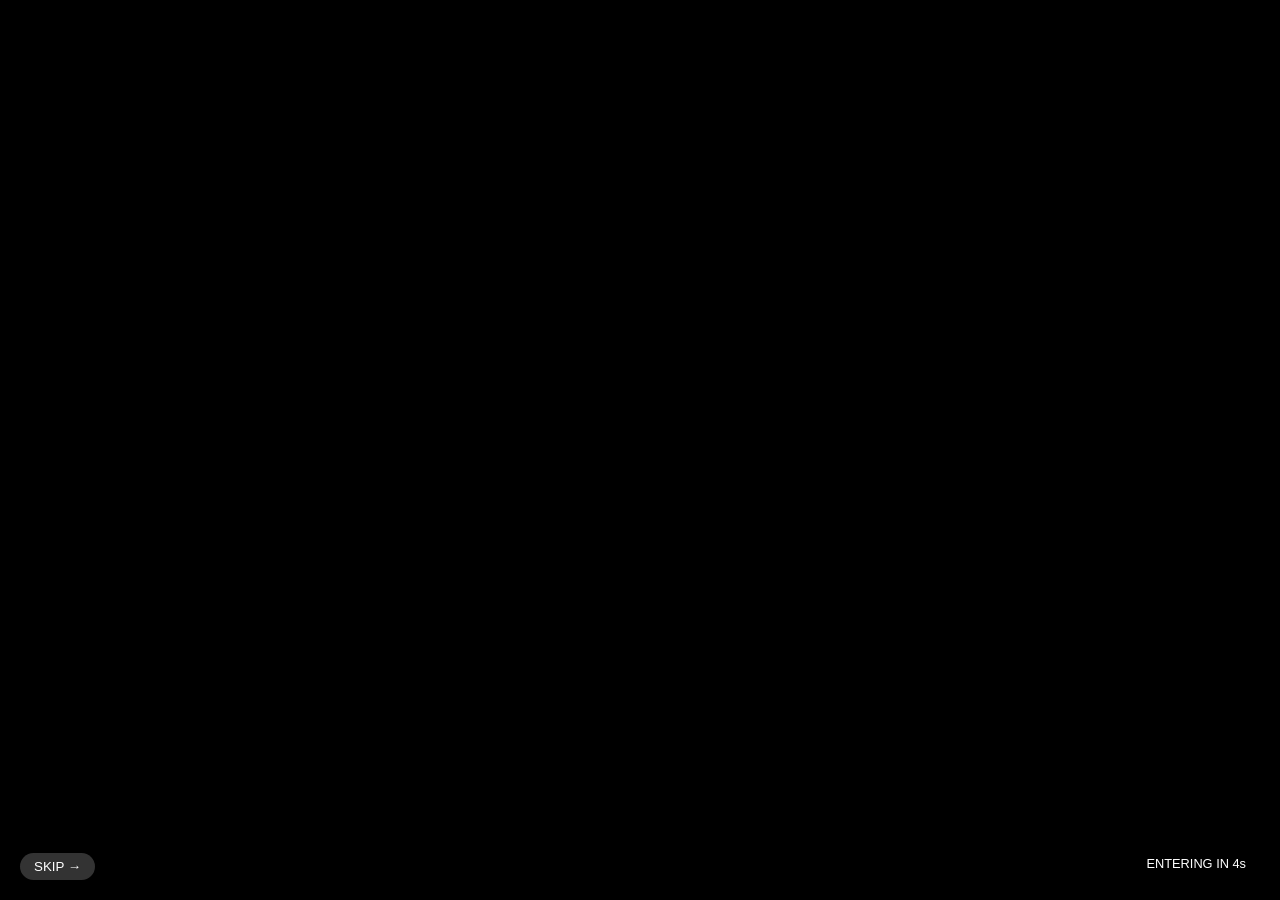
<file: index.html>
<!DOCTYPE html>
<html lang="en">
<head>
  <meta charset="UTF-8" />
  <meta name="viewport" content="width=device-width, initial-scale=1.0"/>
  <title>VintageHub</title>
  <link rel="stylesheet" href="css/style.css" />

  <style>
    /* ===== SPLASH SCREEN ===== */
    .splash-container {
      position: fixed;
      top: 0;
      left: 0;
      width: 100%;
      height: 100%;
      background: #000;
      z-index: 9999;
      display: flex;
      align-items: center;
      justify-content: center;
    }

    .fade-out {
      opacity: 0;
      transition: 0.5s ease;
    }

    .splash-video {
      width: 100%;
      height: 100%;
      object-fit: contain;
    }

    .timer-badge {
      position: absolute;
      bottom: 20px;
      right: 20px;
      color: white;
      background: rgba(0,0,0,0.6);
      padding: 6px 14px;
      border-radius: 30px;
      font-size: 0.8rem;
    }

    .skip-btn {
      position: absolute;
      bottom: 20px;
      left: 20px;
      background: rgba(255,255,255,0.2);
      color: white;
      border: none;
      padding: 6px 14px;
      border-radius: 30px;
      cursor: pointer;
    }
  </style>
</head>

<body>

<!-- ===== SPLASH ===== -->
<div id="splashScreen" class="splash-container">
  <video id="splashVideo" class="splash-video" autoplay muted playsinline>
    <source src="123.mp4" type="video/mp4">
  </video>

  <div class="timer-badge" id="countdown">ENTERING IN 5s</div>
  <button class="skip-btn" id="skipBtn">SKIP →</button>
</div>

<!-- ===== MAIN SITE ===== -->
<div id="mainContent" style="display:none;">

  <nav>
    <div class="nav-logo">VintageHub</div>
    <ul class="nav-links">
      <li><a href="index.html" class="active">Home</a></li>
      <li><a href="portfolio.html">Portfolio</a></li>
      <li><a href="booking.html">Book Us</a></li>
      <li><a href="reviews.html">Reviews</a></li>
      <li><a href="announcements.html">Announcements</a></li>
    </ul>
  </nav>

  <!-- Hero -->
  <section class="hero">
    <p class="section-label">Professional Photography & Videography</p>
    <h1>VintageHub</h1>
    <p>Capturing your most precious moments across Sri Lanka. Weddings, portraits, corporate events and everything in between.</p>
    <div class="hero-buttons">
      <a href="portfolio.html" class="btn-primary">View Portfolio</a>
      <a href="booking.html" class="btn-outline">Book Us</a>
    </div>
  </section>

  <!-- Stats -->
  <section class="stats">
    <div class="stats-grid">
      <div>
        <div class="stat-number">100+</div>
        <div class="stat-label">Events Covered</div>
      </div>
      <div>
        <div class="stat-number">2+</div>
        <div class="stat-label">Years Experience</div>
      </div>
      <div>
        <div class="stat-number">50+</div>
        <div class="stat-label">Corporate Clients</div>
      </div>
      <div>
        <div class="stat-number">30+</div>
        <div class="stat-label">Stories Captured</div>
      </div>
    </div>
  </section>

  <!-- About -->
  <section class="about">
    <div class="about-inner">
      <p class="section-label">Who we are</p>
      <h2>Our Story</h2>
      <p>VintageHub is a Sri Lanka based photography and videography studio founded on a passion for storytelling through visuals.</p>
    </div>
  </section>

  <!-- Social -->
  <section class="social">
    <div class="social-inner">
      <h2>Follow Our Work</h2>
      <div class="social-links">
        <a href="https://www.instagram.com/vintage.hub.official" target="_blank">Instagram</a>
        <a href="https://www.facebook.com" target="_blank">Facebook</a>
        <a href="https://www.tiktok.com" target="_blank">TikTok</a>
      </div>
    </div>
  </section>

  <!-- Slideshow -->
  <section class="slideshow-section">
    <div class="slideshow-header">
      <h2>Our Work</h2>
      <p>A glimpse of moments we have captured</p>
    </div>

    <div class="slideshow">
      <div class="slide active"><img class="slide-img" src="images/slide1.png"></div>
      <div class="slide"><img class="slide-img" src="images/slide2.png"></div>
      <div class="slide"><img class="slide-img" src="images/slide3.png"></div>
      <div class="slide"><img class="slide-img" src="images/slide4.png"></div>
      <div class="slide"><img class="slide-img" src="images/slide5.png"></div>
    </div>
  </section>

  <!-- Companies -->
  <section class="companies">
    <p class="section-label">Proudly partnered with.</p>
    <div class="companies-logos">
      <span>M events</span>
      <span>Syro Clothing</span>
      <span>Interact 3220</span>
      <span>British School Colombo</span>
    </div>
  </section>

  <footer>
    <p>© 2025 VintageHub Photography. All rights reserved.</p>
  </footer>

</div>

<!-- ===== JS ===== -->
<script>
  const splash = document.getElementById("splashScreen");
  const main = document.getElementById("mainContent");
  const skip = document.getElementById("skipBtn");
  const countdown = document.getElementById("countdown");

  let timeLeft = 5;

  const interval = setInterval(() => {
    timeLeft--;
    countdown.textContent = "ENTERING IN " + timeLeft + "s";

    if (timeLeft <= 0) showMain();
  }, 1000);

  function showMain() {
    clearInterval(interval);
    splash.classList.add("fade-out");

    setTimeout(() => {
      splash.style.display = "none";
      main.style.display = "block";
    }, 500);
  }

  skip.addEventListener("click", showMain);
</script>

<script src="js/main.js"></script>

</body>
</html>
</file>
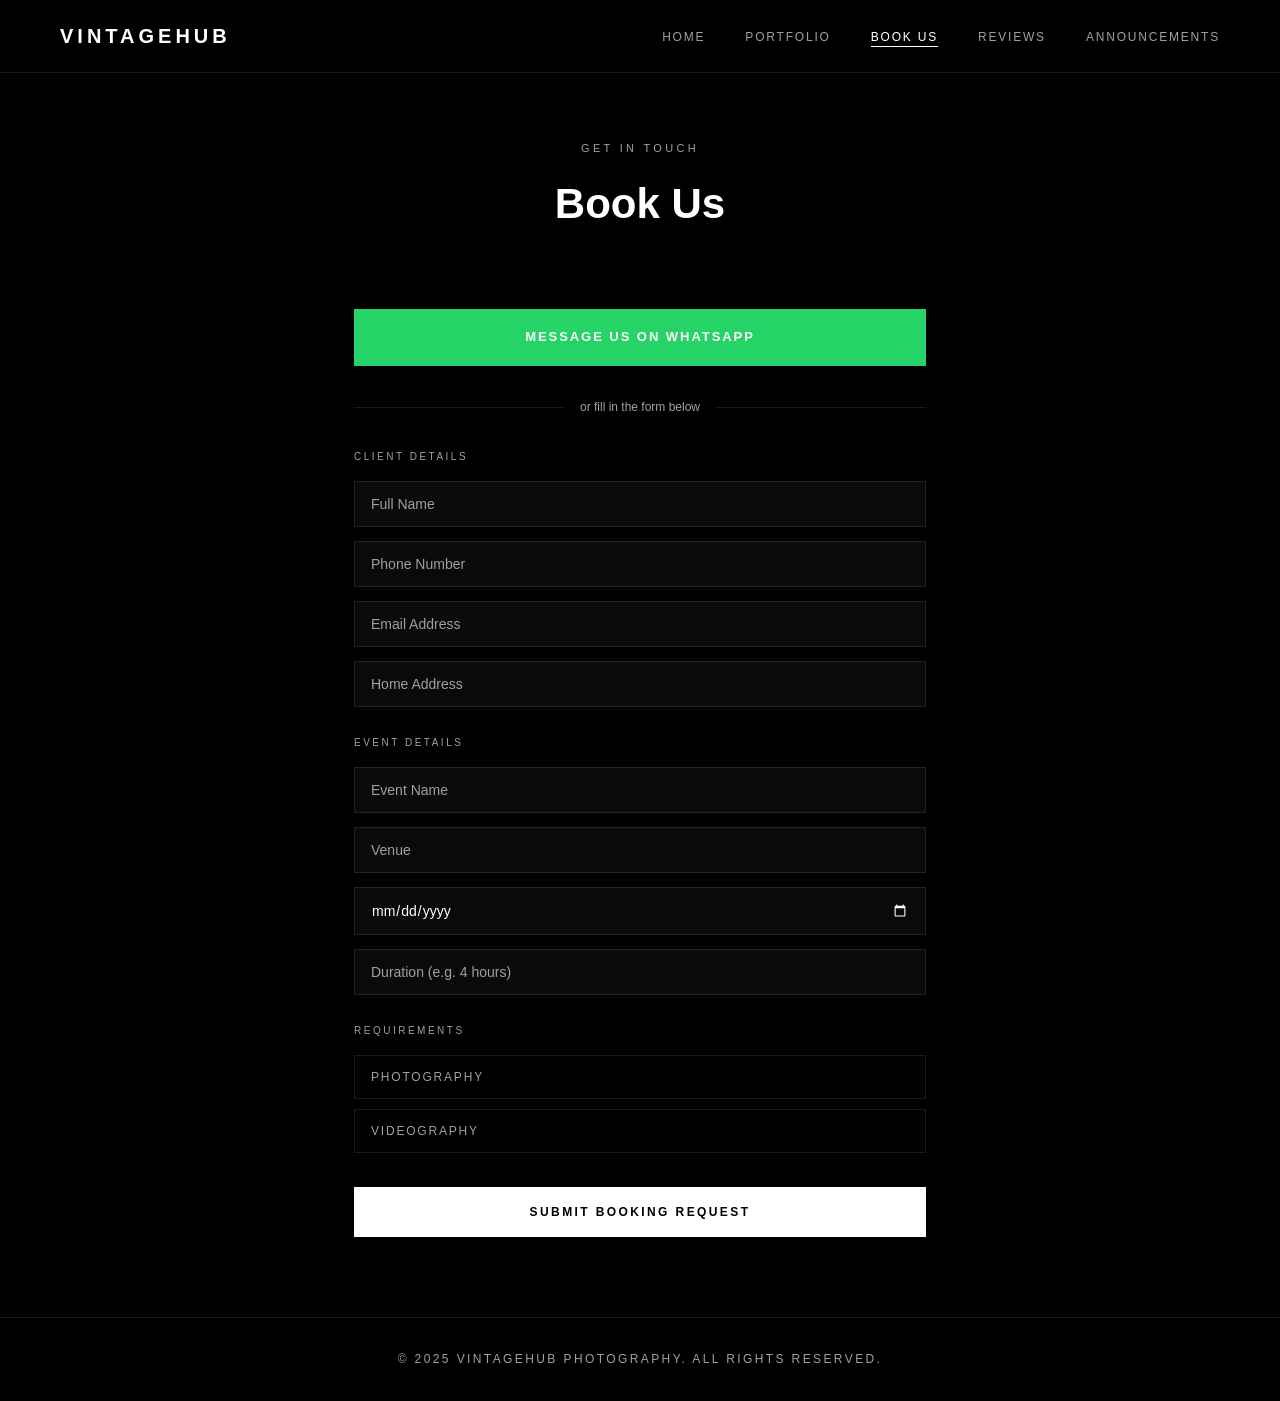
<file: booking.html>
<!DOCTYPE html>
<html lang="en">
<head>
  <meta charset="UTF-8" />
  <meta name="viewport" content="width=device-width, initial-scale=1.0"/>
  <title>Book Us — VintageHub</title>
  <link rel="stylesheet" href="css/style.css" />
</head>
<body>

  <nav>
    <div class="nav-logo">VintageHub</div>
    <ul class="nav-links">
      <li><a href="index.html">Home</a></li>
      <li><a href="portfolio.html">Portfolio</a></li>
      <li><a href="booking.html" class="active">Book Us</a></li>
      <li><a href="reviews.html">Reviews</a></li>
      <li><a href="announcements.html">Announcements</a></li>
    </ul>
  </nav>

  <div class="page-header">
    <p class="section-label">Get in touch</p>
    <h1>Book Us</h1>
  </div>

  <div class="booking-wrap">

    <a href="https://wa.me/94772780118" target="_blank" class="whatsapp-btn">
      Message Us on WhatsApp
    </a>

    <div class="divider">
      <div class="divider-line"></div>
      <span>or fill in the form below</span>
      <div class="divider-line"></div>
    </div>

    <div id="booking-form-wrap">
      <form id="booking-form">

        <p class="form-section-label">Client Details</p>

        <div class="form-group">
          <input type="text" id="name" placeholder="Full Name" required />
        </div>
        <div class="form-group">
          <input type="tel" id="phone" placeholder="Phone Number" required />
        </div>
        <div class="form-group">
          <input type="email" id="email" placeholder="Email Address" required />
        </div>
        <div class="form-group">
          <input type="text" id="address" placeholder="Home Address" required />
        </div>

        <p class="form-section-label">Event Details</p>

        <div class="form-group">
          <input type="text" id="event-name" placeholder="Event Name" required />
        </div>
        <div class="form-group">
          <input type="text" id="venue" placeholder="Venue" required />
        </div>
        <div class="form-group">
          <input type="date" id="event-date" required />
        </div>
        <div class="form-group">
          <input type="text" id="duration" placeholder="Duration (e.g. 4 hours)" required />
        </div>

        <p class="form-section-label">Requirements</p>

        <button type="button" id="photo-btn" class="service-btn">Photography</button>
        <div id="photo-counter" class="counter-row hidden">
          <span>Number of photographers</span>
          <div class="counter-controls">
            <button type="button" id="photo-minus" class="counter-btn">−</button>
            <span id="photo-val" class="counter-val">1</span>
            <button type="button" id="photo-plus" class="counter-btn">+</button>
          </div>
        </div>

        <button type="button" id="video-btn" class="service-btn">Videography</button>
        <div id="video-counter" class="counter-row hidden">
          <span>Number of videographers</span>
          <div class="counter-controls">
            <button type="button" id="video-minus" class="counter-btn">−</button>
            <span id="video-val" class="counter-val">1</span>
            <button type="button" id="video-plus" class="counter-btn">+</button>
          </div>
        </div>

        <button type="submit" class="submit-btn">Submit Booking Request</button>

      </form>

      <div id="success-screen" class="success-screen hidden">
        <div class="check">✓</div>
        <h2>Booking Request Sent!</h2>
        <p>Thank you! We have received your request and will send a quotation to your email within 24 hours.</p>
        <a href="index.html" class="btn-outline">Back to Home</a>
      </div>
    </div>

  </div>

  <footer>
    <p>© 2025 VintageHub Photography. All rights reserved.</p>
  </footer>

  <script src="js/main.js"></script>
</body>
</html>
</file>
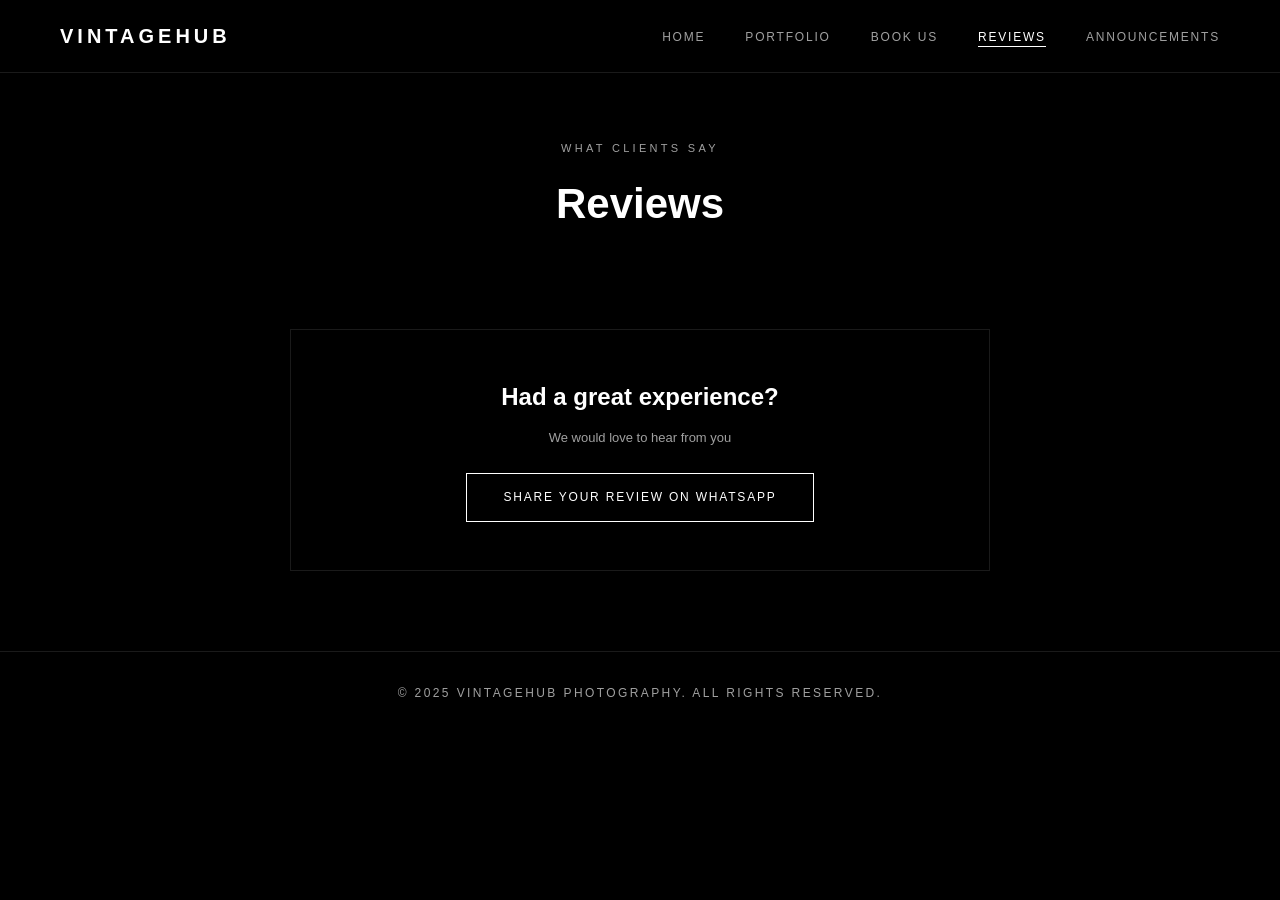
<file: reviews.html>
<!DOCTYPE html>
<html lang="en">
<head>
  <meta charset="UTF-8" />
  <meta name="viewport" content="width=device-width, initial-scale=1.0"/>
  <title>Reviews — VintageHub</title>
  <link rel="stylesheet" href="css/style.css" />
</head>
<body>

  <nav>
    <div class="nav-logo">VintageHub</div>
    <ul class="nav-links">
      <li><a href="index.html">Home</a></li>
      <li><a href="portfolio.html">Portfolio</a></li>
      <li><a href="booking.html">Book Us</a></li>
      <li><a href="reviews.html" class="active">Reviews</a></li>
      <li><a href="announcements.html">Announcements</a></li>
    </ul>
  </nav>

  <div class="page-header">
    <p class="section-label">What clients say</p>
    <h1>Reviews</h1>
  </div>

  <!--<div class="reviews-grid">

    <div class="review-card">
      <div class="stars">★★★★★</div>
      <p class="review-text">"VintageHub captured our wedding day perfectly. Every emotion, every smile — the photos are absolutely stunning. We couldn't have asked for a better team."</p>
      <p class="reviewer-name">Amara Perera</p>
      <p class="reviewer-event">Wedding — December 2024</p>
    </div>

    <div class="review-card">
      <div class="stars">★★★★★</div>
      <p class="review-text">"Very professional team. They covered our annual conference beautifully and delivered the photos ahead of schedule. Highly recommend for corporate events."</p>
      <p class="reviewer-name">Kasun Fernando</p>
      <p class="reviewer-event">Corporate Event — Dialog</p>
    </div>

    <div class="review-card">
      <div class="stars">★★★★★</div>
      <p class="review-text">"I was nervous in front of the camera but the team made me feel so comfortable. The portraits came out amazing. Will definitely book again!"</p>
      <p class="reviewer-name">Niluka Silva</p>
      <p class="reviewer-event">Portrait Session</p>
    </div>

    <div class="review-card">
      <div class="stars">★★★★★</div>
      <p class="review-text">"From the first meeting to the final delivery, VintageHub was exceptional. They understood exactly what we wanted and exceeded our expectations."</p>
      <p class="reviewer-name">Tharaka Jayasinghe</p>
      <p class="reviewer-event">Wedding — March 2025</p>
    </div>-->

  </div>

  <div class="review-cta">
    <h2>Had a great experience?</h2>
    <p>We would love to hear from you</p>
    <a href="https://wa.me/94772780118" target="_blank" class="btn-outline">Share Your Review on WhatsApp</a>
  </div>

  <footer>
    <p>© 2025 VintageHub Photography. All rights reserved.</p>
  </footer>

  <script src="js/main.js"></script>
</body>
</html>
</file>
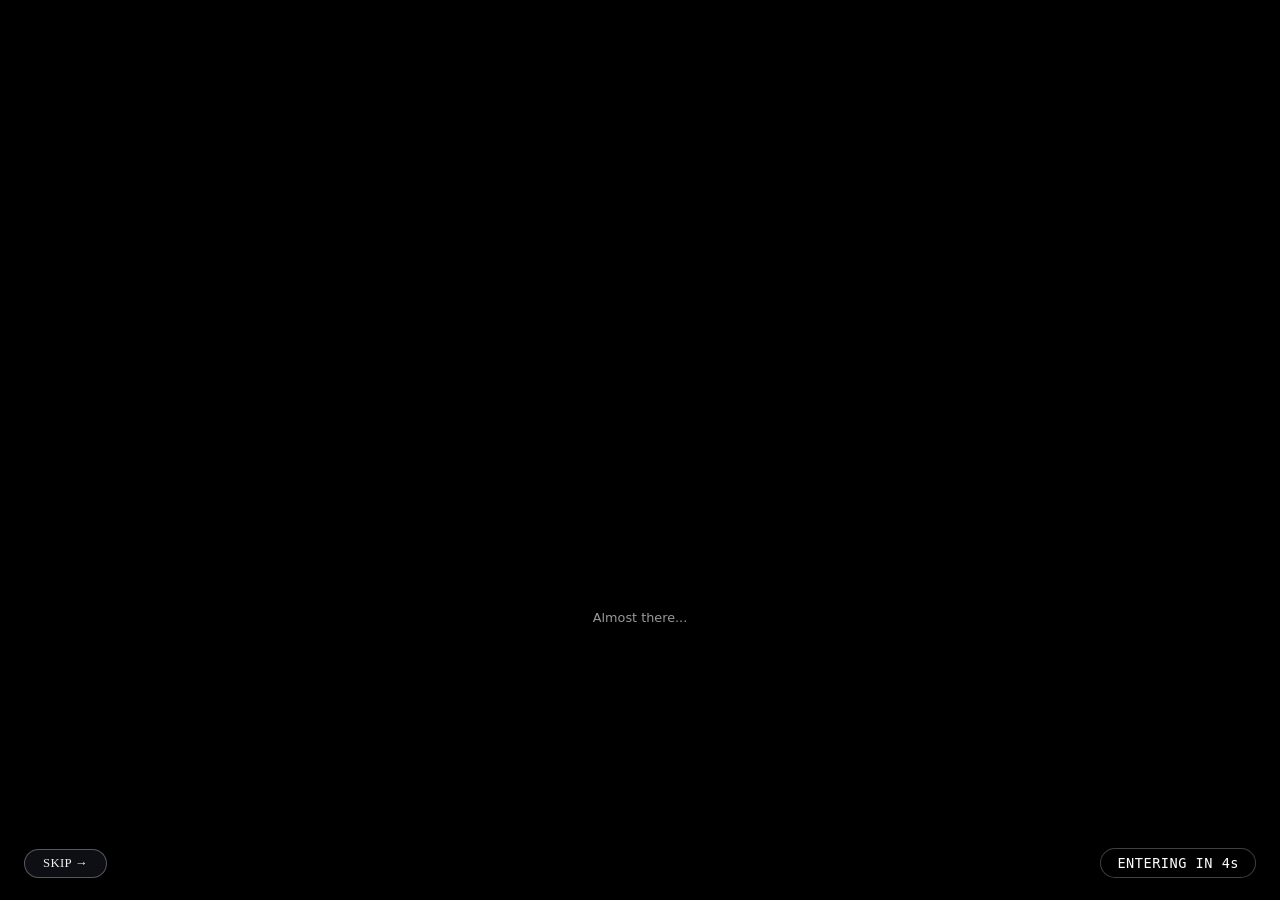
<file: splashscreen.html>
<!DOCTYPE html>
<html lang="en">
<head>
  <meta charset="UTF-8">
  <meta name="viewport" content="width=device-width, initial-scale=1.0, user-scalable=no">
  <title>Splash Screen | 5s Video Experience</title>
  <style>
    * {
      margin: 0;
      padding: 0;
      box-sizing: border-box;
    }

    /* ----- FULLSCREEN SPLASH OVERLAY ----- */
    .splash-container {
      position: fixed;
      top: 0;
      left: 0;
      width: 100%;
      height: 100%;
      background: #000000;
      z-index: 9999;
      display: flex;
      align-items: center;
      justify-content: center;
      flex-direction: column;
      transition: opacity 0.6s cubic-bezier(0.23, 1, 0.32, 1);
      opacity: 1;
      visibility: visible;
    }

    /* fade-out effect before redirect */
    .splash-container.fade-out {
      opacity: 0;
    }

    /* video wrapper - maintains proper aspect ratio */
    .video-wrapper {
      width: 100%;
      height: 100%;
      display: flex;
      align-items: center;
      justify-content: center;
      background: #000;
      position: relative;
    }

    /* video element: responsive, shows full reel without cropping */
    .splash-video {
      width: 100%;
      height: 100%;
      object-fit: contain;  /* keeps entire video visible (letterbox if needed) */
      max-width: 100%;
      max-height: 100vh;
      display: block;
    }

    /* optional gradient overlay for aesthetics (does not interfere) */
    .video-wrapper::after {
      content: '';
      position: absolute;
      bottom: 0;
      left: 0;
      width: 100%;
      height: 25%;
      background: linear-gradient(to top, rgba(0,0,0,0.3), transparent);
      pointer-events: none;
      z-index: 1;
    }

    /* elegant countdown timer (bottom right) */
    .timer-badge {
      position: absolute;
      bottom: 22px;
      right: 24px;
      font-family: 'SF Mono', 'Fira Code', monospace;
      font-size: 0.85rem;
      background: rgba(0, 0, 0, 0.6);
      backdrop-filter: blur(8px);
      color: white;
      padding: 6px 16px;
      border-radius: 60px;
      letter-spacing: 0.5px;
      font-weight: 500;
      z-index: 20;
      pointer-events: none;
      border: 0.5px solid rgba(255,255,255,0.25);
      font-weight: 500;
    }

    /* skip button (bottom left) - allows user to bypass splash */
    .skip-btn {
      position: absolute;
      bottom: 22px;
      left: 24px;
      background: rgba(20, 20, 30, 0.7);
      backdrop-filter: blur(8px);
      color: #f0f0f0;
      border: none;
      padding: 6px 18px;
      border-radius: 60px;
      font-size: 0.8rem;
      font-weight: 500;
      cursor: pointer;
      font-family: inherit;
      z-index: 20;
      transition: 0.2s ease;
      border: 0.5px solid rgba(255,255,255,0.3);
      letter-spacing: 0.3px;
    }

    .skip-btn:hover {
      background: rgba(255, 255, 255, 0.25);
      color: white;
      transform: scale(0.96);
    }

    /* small loading/text hint if video is slow (optional) */
    .loading-hint {
      position: absolute;
      bottom: 30%;
      left: 50%;
      transform: translateX(-50%);
      color: rgba(255,255,255,0.6);
      font-size: 0.8rem;
      background: rgba(0,0,0,0.5);
      padding: 5px 12px;
      border-radius: 30px;
      font-family: system-ui;
      pointer-events: none;
      white-space: nowrap;
      z-index: 15;
    }

    @media (max-width: 640px) {
      .timer-badge, .skip-btn {
        bottom: 14px;
        font-size: 0.7rem;
        padding: 4px 12px;
      }
      .loading-hint {
        font-size: 0.7rem;
        bottom: 25%;
      }
    }
  </style>
</head>
<body>

  <!-- SPLASH SCREEN: plays video & counts 5 seconds then redirects to index.html -->
  <div id="splashScreen" class="splash-container">
    <div class="video-wrapper">
      <!-- 
        IMPORTANT: REPLACE THE VIDEO SOURCE with your own reel!
        - Change 'your-reel-video.mp4' to the actual path/filename of your 5-second video.
        - Supported formats: .mp4, .webm, .mov (ensure web-compatible).
        - Example: src="videos/intro-reel.mp4" or "https://yourdomain.com/assets/splash.mp4"
        - Video MUST have 'muted' attribute for autoplay policies in modern browsers.
        - playsinline ensures mobile playback without fullscreen.
      -->
      <video id="splashVideo" class="splash-video" autoplay muted playsinline preload="auto" disablePictureInPicture>
        <source src="123.mp4" type="video/mp4">
        <!-- fallback text if video fails to load (rare) -->
        Your browser doesn't support video playback. Redirecting shortly...
      </video>
      
      <!-- countdown display (dynamic) -->
      <div class="timer-badge" id="countdownDisplay">ENTERING IN 5s</div>
      
      <!-- skip button: immediately redirect without waiting -->
      <button class="skip-btn" id="skipRedirectBtn">SKIP →</button>
      
      <!-- tiny hint (optional, shows if video takes time) -->
      <div class="loading-hint" id="loadingHint">Almost there...</div>
    </div>
  </div>

  <script>
    (function() {
      // ========== CONFIGURATION ==========
      // Duration of splash screen in milliseconds (5 seconds)
      const SPLASH_DURATION_MS = 5000;   // 5000ms = 5 seconds
      
      // REDIRECT TARGET: after splash ends, go to index.html
      const REDIRECT_URL = 'index.html';
      
      // ========== DOM ELEMENTS ==========
      const splashContainer = document.getElementById('splashScreen');
      const splashVideo = document.getElementById('splashVideo');
      const countdownEl = document.getElementById('countdownDisplay');
      const skipBtn = document.getElementById('skipRedirectBtn');
      
      // State variables
      let isRedirecting = false;        // prevent multiple redirects
      let countdownInterval = null;
      let mainTimeout = null;
      let timeLeft = 5;                 // seconds (for display)
      
      // ========== HELPER: UPDATE COUNTDOWN UI ==========
      function updateCountdownUI() {
        if (countdownEl) {
          countdownEl.textContent = `ENTERING IN ${timeLeft}s`;
        }
      }
      
      // ========== PERFORM REDIRECT TO INDEX.HTML ==========
      function redirectToIndex() {
        // avoid double execution
        if (isRedirecting) return;
        isRedirecting = true;
        
        // clear any pending timers & intervals to avoid memory leaks
        if (countdownInterval) {
          clearInterval(countdownInterval);
          countdownInterval = null;
        }
        if (mainTimeout) {
          clearTimeout(mainTimeout);
          mainTimeout = null;
        }
        
        // pause video if still playing (cleanup)
        if (splashVideo) {
          try {
            splashVideo.pause();
          } catch(e) { /* ignore */ }
        }
        
        // add fade-out effect for smoother transition
        if (splashContainer) {
          splashContainer.classList.add('fade-out');
        }
        
        // small delay to let fade-out complete before redirect (better UX)
        setTimeout(() => {
          // Perform the actual redirect to index.html
          window.location.href = REDIRECT_URL;
        }, 400);  // 400ms matches fade transition nicely
      }
      
      // ========== START COUNTDOWN (visual timer) ==========
      function startCountdownTimer() {
        timeLeft = 5;
        updateCountdownUI();
        
        countdownInterval = setInterval(() => {
          if (isRedirecting) {
            // if we're already redirecting, clear interval
            if (countdownInterval) clearInterval(countdownInterval);
            return;
          }
          
          if (timeLeft > 1) {
            timeLeft--;
            updateCountdownUI();
          } else {
            // timeLeft reaches 0 -> redirect now
            timeLeft = 0;
            updateCountdownUI();
            // trigger redirect (only if not already triggered)
            if (!isRedirecting) {
              redirectToIndex();
            }
            // clear interval after redirect trigger
            if (countdownInterval) {
              clearInterval(countdownInterval);
              countdownInterval = null;
            }
          }
        }, 1000);
      }
      
      // ========== SCHEDULE MAIN REDIRECT AFTER EXACT 5 SECONDS ==========
      function scheduleRedirectAfterDelay() {
        mainTimeout = setTimeout(() => {
          if (!isRedirecting) {
            redirectToIndex();
          }
        }, SPLASH_DURATION_MS);
      }
      
      // ========== VIDEO EVENT HANDLERS ==========
      function setupVideoEvents() {
        if (!splashVideo) return;
        
        // If video ends before 5 seconds: we still respect the full 5-second splash duration.
        // However we DO NOT redirect early. The main timer handles exact 5 seconds.
        // This ensures that even if the video is shorter, the splash screen stays for exactly 5 seconds.
        splashVideo.addEventListener('ended', () => {
          // Optional: just keep last frame visible, timer continues.
          // Could show subtle info, but no action needed.
          // The countdown and main timeout will redirect at 5s mark.
        });
        
        // If video cannot load (missing file / network error) -> still redirect after 5 seconds.
        splashVideo.addEventListener('error', (err) => {
          console.warn('Video failed to load. Splash will still redirect after 5 seconds.');
          // The timer ensures redirect anyway; we also keep countdown active.
          // Optionally update loading hint to indicate fallback, but not needed.
          const hint = document.getElementById('loadingHint');
          if (hint) {
            hint.textContent = 'loading... redirect soon';
            setTimeout(() => {
              if (hint && !isRedirecting) hint.style.opacity = '0.5';
            }, 1500);
          }
        });
        
        // For browsers that block autoplay even with muted & playsinline, we try .play() and catch.
        splashVideo.play().catch(e => {
          console.log('Autoplay prevented or error:', e);
          // Even if video doesn't play, we still show countdown and redirect after 5 secs.
          // The user sees black screen with timer, which is acceptable fallback.
          // We can also add an extra hint
          const hint = document.getElementById('loadingHint');
          if (hint) {
            hint.textContent = 'click SKIP to continue';
            setTimeout(() => {
              if (hint && !isRedirecting) hint.style.opacity = '0.7';
            }, 1000);
          }
        });
      }
      
      // ========== SKIP BUTTON FUNCTIONALITY ==========
      function setupSkipButton() {
        if (skipBtn) {
          skipBtn.addEventListener('click', (e) => {
            e.preventDefault();
            // immediate redirect, no waiting for timer or video end
            if (!isRedirecting) {
              redirectToIndex();
            }
          });
        }
      }
      
      // ========== ADDITIONAL GUARD: PREVENT STUCK STATE ==========
      // If for some strange reason the page never redirects (e.g., mainTimeout blocked), 
      // but we also have the countdown. Both ensure redirect.
      // Also we implement a "safety redirect" after 5.5 seconds as ultimate fallback
      function setupUltimateFallback() {
        setTimeout(() => {
          if (!isRedirecting) {
            console.warn('Ultimate fallback redirect triggered');
            redirectToIndex();
          }
        }, SPLASH_DURATION_MS + 300); // 5.3 sec just in case
      }
      
      // ========== PRELOAD VIDEO FOR SMOOTH PLAYBACK ==========
      function optimizeVideoLoading() {
        if (splashVideo) {
          splashVideo.preload = 'auto';
          // optional: set video volume to 0 (ensured muted anyway)
          splashVideo.volume = 0;
        }
      }
      
      // ========== HANDLE PAGE VISIBILITY (optional, good practice) ==========
      // If user switches tabs, timer continues working correctly.
      // No special handling needed because setTimeout works in background.
      
      // ========== INITIALIZE SPLASH SYSTEM ==========
      function init() {
        optimizeVideoLoading();
        setupVideoEvents();
        setupSkipButton();
        startCountdownTimer();
        scheduleRedirectAfterDelay();
        setupUltimateFallback();  // extra safety net
        
        // Clear resources on page unload to avoid memory leaks (good practice)
        window.addEventListener('beforeunload', () => {
          if (mainTimeout) clearTimeout(mainTimeout);
          if (countdownInterval) clearInterval(countdownInterval);
        });
      }
      
      // Start everything once DOM is fully ready
      if (document.readyState === 'loading') {
        document.addEventListener('DOMContentLoaded', init);
      } else {
        init();
      }
    })();
  </script>
  
</body>
</html>
</file>
<file: css/style.css>
* {
  margin: 0;
  padding: 0;
  box-sizing: border-box;
}

:root {
  --white: #ffffff;
  --black: #000000;
  --gray: #a0a0a0;
  --dark: #111111;
  --border: rgba(255,255,255,0.1);
}

body {
  background: var(--black);
  color: var(--white);
  font-family: 'Helvetica Neue', Arial, sans-serif;
  line-height: 1.6;
}

a {
  text-decoration: none;
  color: inherit;
}

/* ── Navbar ── */
nav {
  position: fixed;
  top: 0;
  width: 100%;
  z-index: 100;
  background: rgba(0,0,0,0.85);
  backdrop-filter: blur(8px);
  border-bottom: 1px solid var(--border);
  padding: 20px 60px;
  display: flex;
  justify-content: space-between;
  align-items: center;
}

.nav-logo {
  font-size: 20px;
  font-weight: 700;
  letter-spacing: 0.2em;
  text-transform: uppercase;
}

.nav-links {
  display: flex;
  gap: 40px;
  list-style: none;
}

.nav-links a {
  font-size: 12px;
  letter-spacing: 0.15em;
  text-transform: uppercase;
  color: var(--gray);
  transition: color 0.3s;
}

.nav-links a:hover,
.nav-links a.active {
  color: var(--white);
  border-bottom: 1px solid var(--white);
  padding-bottom: 2px;
}

/* ── Buttons ── */
.btn-primary {
  background: var(--white);
  color: var(--black);
  padding: 14px 36px;
  font-size: 12px;
  letter-spacing: 0.15em;
  text-transform: uppercase;
  font-weight: 600;
  transition: background 0.3s;
  display: inline-block;
}

.btn-primary:hover {
  background: #e0e0e0;
}

.btn-outline {
  border: 1px solid var(--white);
  color: var(--white);
  padding: 14px 36px;
  font-size: 12px;
  letter-spacing: 0.15em;
  text-transform: uppercase;
  transition: all 0.3s;
  display: inline-block;
}

.btn-outline:hover {
  background: var(--white);
  color: var(--black);
}

/* ── Sections ── */
section {
  border-top: 1px solid var(--border);
}

.section-label {
  font-size: 11px;
  letter-spacing: 0.3em;
  text-transform: uppercase;
  color: var(--gray);
  margin-bottom: 12px;
}

/* ── Hero ── */
.hero {
  height: 100vh;
  display: flex;
  flex-direction: column;
  align-items: center;
  justify-content: center;
  text-align: center;
  padding: 0 24px;
  border-top: none;
}

.hero h1 {
  font-size: 72px;
  font-weight: 700;
  letter-spacing: -0.02em;
  margin-bottom: 20px;
}

.hero p {
  color: var(--gray);
  font-size: 18px;
  max-width: 500px;
  margin-bottom: 40px;
}

.hero-buttons {
  display: flex;
  gap: 16px;
}

/* ── Stats ── */
.stats {
  padding: 80px 60px;
}

.stats-grid {
  max-width: 900px;
  margin: 0 auto;
  display: grid;
  grid-template-columns: repeat(4, 1fr);
  gap: 40px;
  text-align: center;
}

.stat-number {
  font-size: 42px;
  font-weight: 700;
  margin-bottom: 8px;
}

.stat-label {
  font-size: 11px;
  letter-spacing: 0.2em;
  text-transform: uppercase;
  color: var(--gray);
}

/* ── About ── */
.about {
  padding: 80px 60px;
}

.about-inner {
  max-width: 700px;
  margin: 0 auto;
  text-align: center;
}

.about h2 {
  font-size: 32px;
  font-weight: 700;
  margin-bottom: 20px;
}

.about p {
  color: var(--gray);
  font-size: 17px;
  line-height: 1.8;
}

/* ── Social ── */
.social {
  padding: 70px 60px;
}

.social-inner {
  max-width: 600px;
  margin: 0 auto;
  text-align: center;
}

.social h2 {
  font-size: 26px;
  font-weight: 700;
  margin-bottom: 32px;
}

.social-links {
  display: flex;
  justify-content: center;
  gap: 16px;
  flex-wrap: wrap;
}

.social-links a {
  border: 1px solid var(--border);
  padding: 12px 24px;
  font-size: 11px;
  letter-spacing: 0.15em;
  text-transform: uppercase;
  transition: border-color 0.3s;
}

.social-links a:hover {
  border-color: var(--white);
}

/* ── Slideshow ── */
.slideshow-section {
  padding-bottom: 0;
  background: #000000;
}

.slideshow-header {
  text-align: center;
  padding: 60px 24px 40px;
}

.slideshow-header h2 {
  font-size: 26px;
  font-weight: 700;
  margin-bottom: 8px;
  color: #e5e5eb;
}

.slideshow-header p {
  color: var(--gray, #666);
  font-size: 13px;
  letter-spacing: 1px;
  text-transform: uppercase;
}

/* MAIN SLIDESHOW CONTAINER - FIXED FOR RESPONSIVENESS */
.slideshow {
  position: relative;
  width: 100%;
  height: auto;
  aspect-ratio: 16 / 9;
  overflow: hidden;
  background: #000000;
}

/* SLIDE - FULL COVERAGE, NO WHITE SPACES */
.slide {
  position: absolute;
  top: 0;
  left: 0;
  width: 100%;
  height: 100%;
  opacity: 0;
  transition: opacity 0.8s ease-in-out;
  background-color: #000000;
}

.slide.active {
  opacity: 1;
  z-index: 1;
}

/* CRITICAL FIX: Images fill entire frame perfectly */
.slide-img {
  position: absolute;
  top: 0;
  left: 0;
  width: 100%;
  height: 100%;
  object-fit: cover;
  object-position: center center;
  display: block;
}

/* Alternative if using background-image */
.slide[style*="background-image"] {
  background-size: cover;
  background-position: center center;
  background-repeat: no-repeat;
}

/* OVERLAY - Keeps text readable if needed */
.slide-overlay {
  position: absolute;
  inset: 0;
  background: linear-gradient(
    to bottom,
    rgba(0,0,0,0.2) 0%,
    rgba(0,0,0,0.4) 100%
  );
  pointer-events: none;
  z-index: 2;
}

/* DOTS NAVIGATION */
.slide-dots {
  position: absolute;
  bottom: 24px;
  left: 0;
  right: 0;
  display: flex;
  justify-content: center;
  gap: 12px;
  z-index: 20;
}

.slide-dot {
  width: 10px;
  height: 10px;
  border-radius: 50%;
  background: rgba(255,255,255,0.5);
  border: none;
  cursor: pointer;
  transition: all 0.3s ease;
  padding: 0;
}

.slide-dot.active {
  background: #ffffff;
  width: 28px;
  border-radius: 10px;
}

.slide-dot:hover {
  background: #ffffff;
  transform: scale(1.2);
}

/* OPTIONAL: Navigation Arrows */
.slide-nav {
  position: absolute;
  top: 50%;
  transform: translateY(-50%);
  width: 48px;
  height: 48px;
  background: rgba(0,0,0,0.5);
  backdrop-filter: blur(4px);
  border-radius: 50%;
  display: flex;
  align-items: center;
  justify-content: center;
  cursor: pointer;
  z-index: 20;
  color: white;
  font-size: 28px;
  font-weight: 300;
  border: 1px solid rgba(255,255,255,0.3);
  transition: all 0.3s ease;
}

.slide-nav:hover {
  background: rgba(0,0,0,0.8);
  transform: translateY(-50%) scale(1.05);
}

.slide-nav.prev {
  left: 20px;
}

.slide-nav.next {
  right: 20px;
}

/* ANIMATION FOR ACTIVE SLIDE */
.slide.active .slide-img {
  animation: subtleZoom 8s ease-in-out infinite alternate;
}

@keyframes subtleZoom {
  0% {
    transform: scale(1);
  }
  100% {
    transform: scale(1.05);
  }
}

/* ── Companies ── */
.companies {
  padding: 80px 60px;
}

.companies-inner {
  max-width: 900px;
  margin: 0 auto;
  text-align: center;
}

.companies-logos {
  display: flex;
  flex-wrap: wrap;
  justify-content: center;
  gap: 48px;
  margin-top: 40px;
}

.company-name {
  font-size: 18px;
  font-weight: 600;
  letter-spacing: 0.1em;
  color: var(--gray);
  transition: color 0.3s;
}

.company-name:hover {
  color: var(--white);
}

/* ── Footer ── */
footer {
  border-top: 1px solid var(--border);
  padding: 32px 60px;
  text-align: center;
}

footer p {
  color: var(--gray);
  font-size: 12px;
  letter-spacing: 0.2em;
  text-transform: uppercase;
}

/* ── Page header (inner pages) ── */
.page-header {
  padding: 140px 60px 60px;
  text-align: center;
  border-top: none;
}

.page-header h1 {
  font-size: 42px;
  font-weight: 700;
  margin-bottom: 12px;
}

/* ── Portfolio ── */
/* ===== PORTFOLIO PAGE STYLES ===== */

/* Category Filter Section */
.portfolio-categories {
  max-width: 1200px;
  margin: 0 auto 60px;
  padding: 0 24px;
  display: flex;
  flex-wrap: wrap;
  justify-content: center;
  gap: 16px;
}

.category-btn {
  padding: 12px 28px;
  border: 2px solid #e0e0e0;
  background: white;
  border-radius: 50px;
  font-size: 15px;
  font-weight: 600;
  cursor: pointer;
  transition: all 0.3s ease;
  color: #333;
}

.category-btn:hover {
  border-color: #ff6b6b;
  color: #ff6b6b;
  transform: translateY(-2px);
}

.category-btn.active {
  background: #ff6b6b;
  border-color: #ff6b6b;
  color: white;
}

/* Portfolio Grid */
.portfolio-grid {
  max-width: 1200px;
  margin: 0 auto 60px;
  padding: 0 24px;
  display: grid;
  grid-template-columns: repeat(auto-fill, minmax(350px, 1fr));
  gap: 32px;
}

.portfolio-item {
  background: white;
  border-radius: 20px;
  overflow: hidden;
  box-shadow: 0 10px 30px rgba(0,0,0,0.08);
  transition: transform 0.3s ease, box-shadow 0.3s ease;
  cursor: pointer;
}

.portfolio-item:hover {
  transform: translateY(-5px);
  box-shadow: 0 20px 40px rgba(0,0,0,0.15);
}

.portfolio-images {
  display: grid;
  grid-template-columns: 1fr 1fr;
  gap: 2px;
  background: #f0f0f0;
  height: 250px;
}

.portfolio-img {
  background-size: cover;
  background-position: center;
  transition: transform 0.3s ease;
  position: relative;
  overflow: hidden;
  cursor: pointer;
}

.portfolio-img:hover {
  transform: scale(1.05);
}

.portfolio-img::after {
  content: '🔍';
  position: absolute;
  top: 50%;
  left: 50%;
  transform: translate(-50%, -50%);
  background: rgba(0,0,0,0.7);
  color: white;
  width: 40px;
  height: 40px;
  border-radius: 50%;
  display: flex;
  align-items: center;
  justify-content: center;
  font-size: 20px;
  opacity: 0;
  transition: opacity 0.3s ease;
  pointer-events: none;
}

.portfolio-img:hover::after {
  opacity: 1;
}

.portfolio-meta {
  padding: 20px;
}

.portfolio-meta h3 {
  font-size: 18px;
  font-weight: 700;
  margin-bottom: 8px;
  color: #1a1a2e;
}

.portfolio-tag {
  display: inline-block;
  padding: 4px 12px;
  background: #ff6b6b;
  color: white;
  font-size: 12px;
  font-weight: 600;
  border-radius: 20px;
  text-transform: uppercase;
  letter-spacing: 1px;
}

/* Filter Animation */
.portfolio-item {
  transition: all 0.4s ease;
}

.portfolio-item.hide {
  display: none;
}

.portfolio-item.show {
  animation: fadeIn 0.5s ease;
}

@keyframes fadeIn {
  from {
    opacity: 0;
    transform: scale(0.95);
  }
  to {
    opacity: 1;
    transform: scale(1);
  }
}

/* Video Samples Section */
.video-samples-section {
  background: linear-gradient(135deg, #1a1a2e 0%, #16213e 100%);
  margin: 40px 24px 60px;
  padding: 60px 40px;
  border-radius: 32px;
  text-align: center;
}

.video-samples-header h2 {
  font-size: 32px;
  font-weight: 800;
  margin-bottom: 12px;
  color: white;
}

.video-samples-header p {
  color: rgba(255,255,255,0.7);
  font-size: 16px;
  margin-bottom: 40px;
}

.video-buttons {
  display: flex;
  flex-wrap: wrap;
  justify-content: center;
  gap: 20px;
  margin-bottom: 24px;
}

.video-btn {
  display: inline-flex;
  align-items: center;
  gap: 12px;
  padding: 16px 32px;
  border-radius: 50px;
  font-size: 18px;
  font-weight: 700;
  text-decoration: none;
  transition: all 0.3s ease;
  border: none;
  cursor: pointer;
}

.video-btn span {
  font-size: 24px;
}

.facebook-reel {
  background: #1877f2;
  color: white;
  box-shadow: 0 5px 15px rgba(24, 119, 242, 0.3);
}

.facebook-reel:hover {
  background: #166fe5;
  transform: translateY(-3px);
  box-shadow: 0 8px 25px rgba(24, 119, 242, 0.4);
}

.instagram-reel {
  background: linear-gradient(45deg, #f09433, #d62976, #962fbf);
  color: white;
  box-shadow: 0 5px 15px rgba(214, 41, 118, 0.3);
}

.instagram-reel:hover {
  transform: translateY(-3px);
  box-shadow: 0 8px 25px rgba(214, 41, 118, 0.4);
}

.tiktok-reel {
  background: #ff0000;
  color: white;
  box-shadow: 0 5px 15px rgba(255, 0, 0, 0.3);
}

.tiktok-reel:hover {
  background: #ff0050;
  transform: translateY(-3px);
  box-shadow: 0 8px 25px rgba(255, 0, 0, 0.4);
}

.video-note {
  color: rgba(255,255,255,0.6);
  font-size: 14px;
  margin-top: 20px;
}

/* Lightbox Modal */
.lightbox-modal {
  display: none;
  position: fixed;
  z-index: 9999;
  top: 0;
  left: 0;
  width: 100%;
  height: 100%;
  background: rgba(0,0,0,0.95);
  backdrop-filter: blur(5px);
  cursor: pointer;
}

.lightbox-modal.active {
  display: flex;
  align-items: center;
  justify-content: center;
  flex-direction: column;
}

.lightbox-image {
  max-width: 90%;
  max-height: 85%;
  object-fit: contain;
  border-radius: 8px;
  box-shadow: 0 10px 40px rgba(0,0,0,0.3);
  animation: zoomIn 0.3s ease;
}

@keyframes zoomIn {
  from {
    transform: scale(0.9);
    opacity: 0;
  }
  to {
    transform: scale(1);
    opacity: 1;
  }
}

.lightbox-caption {
  color: white;
  margin-top: 20px;
  font-size: 16px;
  text-align: center;
  padding: 12px 24px;
  background: rgba(0,0,0,0.6);
  border-radius: 40px;
}

.close-lightbox {
  position: absolute;
  top: 30px;
  right: 40px;
  color: white;
  font-size: 40px;
  font-weight: bold;
  cursor: pointer;
  transition: all 0.3s ease;
  width: 50px;
  height: 50px;
  display: flex;
  align-items: center;
  justify-content: center;
  border-radius: 50%;
  background: rgba(255,255,255,0.1);
}

.close-lightbox:hover {
  background: rgba(255,255,255,0.2);
  transform: scale(1.1);
}

/* ── Booking ── */
.booking-wrap {
  max-width: 620px;
  margin: 0 auto;
  padding: 0 24px 80px;
}

.whatsapp-btn {
  display: flex;
  align-items: center;
  justify-content: center;
  gap: 10px;
  width: 100%;
  background: #25d366;
  color: white;
  padding: 18px;
  font-size: 13px;
  letter-spacing: 0.15em;
  text-transform: uppercase;
  font-weight: 600;
  transition: background 0.3s;
  margin-bottom: 32px;
}

.whatsapp-btn:hover {
  background: #1fb855;
}

.divider {
  display: flex;
  align-items: center;
  gap: 16px;
  margin-bottom: 32px;
}

.divider-line {
  flex: 1;
  height: 1px;
  background: var(--border);
}

.divider span {
  color: var(--gray);
  font-size: 12px;
}

.form-section-label {
  font-size: 10px;
  letter-spacing: 0.25em;
  text-transform: uppercase;
  color: var(--gray);
  margin: 28px 0 16px;
}

.form-group {
  margin-bottom: 14px;
}

input[type="text"],
input[type="email"],
input[type="tel"],
input[type="date"],
textarea {
  width: 100%;
  background: rgba(255,255,255,0.04);
  border: 1px solid var(--border);
  color: var(--white);
  padding: 14px 16px;
  font-size: 14px;
  font-family: inherit;
  outline: none;
  transition: border-color 0.3s;
}

input:focus,
textarea:focus {
  border-color: rgba(255,255,255,0.4);
}

input::placeholder,
textarea::placeholder {
  color: var(--gray);
}

input[type="date"]::-webkit-calendar-picker-indicator {
  filter: invert(1);
}

.service-btn {
  width: 100%;
  background: transparent;
  border: 1px solid var(--border);
  color: var(--gray);
  padding: 14px 16px;
  font-size: 12px;
  letter-spacing: 0.15em;
  text-transform: uppercase;
  text-align: left;
  cursor: pointer;
  transition: all 0.3s;
  margin-bottom: 10px;
  font-family: inherit;
}

.service-btn.selected {
  background: var(--white);
  color: var(--black);
  border-color: var(--white);
}

.counter-row {
  display: flex;
  align-items: center;
  gap: 16px;
  padding: 12px 4px;
  margin-bottom: 10px;
}

.counter-row span {
  color: var(--gray);
  font-size: 13px;
  flex: 1;
}

.counter-controls {
  display: flex;
  align-items: center;
  gap: 12px;
}

.counter-btn {
  width: 32px;
  height: 32px;
  background: transparent;
  border: 1px solid var(--border);
  color: var(--white);
  font-size: 18px;
  cursor: pointer;
  transition: border-color 0.3s;
  font-family: inherit;
}

.counter-btn:hover {
  border-color: var(--white);
}

.counter-val {
  width: 20px;
  text-align: center;
  font-size: 15px;
}

.hidden {
  display: none;
}

.submit-btn {
  width: 100%;
  background: var(--white);
  color: var(--black);
  border: none;
  padding: 18px;
  font-size: 12px;
  letter-spacing: 0.2em;
  text-transform: uppercase;
  font-weight: 700;
  cursor: pointer;
  margin-top: 24px;
  font-family: inherit;
  transition: background 0.3s;
}

.submit-btn:hover {
  background: #e0e0e0;
}

.success-screen {
  text-align: center;
  padding: 80px 24px;
}

.success-screen .check {
  font-size: 56px;
  margin-bottom: 24px;
}

.success-screen h2 {
  font-size: 30px;
  font-weight: 700;
  margin-bottom: 16px;
}

.success-screen p {
  color: var(--gray);
  max-width: 400px;
  margin: 0 auto 32px;
}

/* ── Reviews ── */
.reviews-grid {
  padding: 0 60px 80px;
  display: grid;
  grid-template-columns: repeat(2, 1fr);
  gap: 24px;
  max-width: 1000px;
  margin: 0 auto;
}

.review-card {
  border: 1px solid var(--border);
  padding: 36px;
  transition: border-color 0.3s;
}

.review-card:hover {
  border-color: rgba(255,255,255,0.3);
}

.stars {
  color: #f5c518;
  font-size: 13px;
  margin-bottom: 16px;
  letter-spacing: 2px;
}

.review-text {
  color: #cccccc;
  line-height: 1.8;
  margin-bottom: 24px;
  font-size: 14px;
}

.reviewer-name {
  font-weight: 600;
  font-size: 14px;
}

.reviewer-event {
  color: var(--gray);
  font-size: 12px;
  margin-top: 4px;
}

.review-cta {
  max-width: 700px;
  margin: 20px auto 80px;
  border: 1px solid var(--border);
  padding: 48px;
  text-align: center;
}

.review-cta h2 {
  font-size: 24px;
  font-weight: 700;
  margin-bottom: 12px;
}

.review-cta p {
  color: var(--gray);
  font-size: 13px;
  margin-bottom: 24px;
}

/* ===== RESPONSIVE MEDIA QUERIES ===== */

/* Tablet (768px - 1024px) */
@media (max-width: 1024px) {
  .slideshow {
    aspect-ratio: 16 / 9;
  }
  
  .portfolio-grid {
    grid-template-columns: repeat(auto-fill, minmax(300px, 1fr));
    gap: 24px;
  }
}

/* Mobile Large (768px and below) */
@media (max-width: 768px) {
  /* Navbar */
  nav {
    flex-direction: column;
    padding: 16px 20px;
    gap: 16px;
  }
  
  .nav-links {
    gap: 24px;
    flex-wrap: wrap;
    justify-content: center;
  }
  
  .nav-links a {
    font-size: 11px;
  }
  
  /* Hero */
  .hero h1 {
    font-size: 40px;
  }
  
  .hero p {
    font-size: 16px;
    padding: 0 20px;
  }
  
  .hero-buttons {
    flex-direction: column;
    gap: 12px;
    width: 100%;
    max-width: 260px;
  }
  
  .hero-buttons .btn-primary,
  .hero-buttons .btn-outline {
    text-align: center;
  }
  
  /* Stats */
  .stats {
    padding: 50px 20px;
  }
  
  .stats-grid {
    grid-template-columns: repeat(2, 1fr);
    gap: 32px;
  }
  
  /* Sections padding */
  .about,
  .social,
  .companies {
    padding: 50px 24px;
  }
  
  /* About */
  .about h2 {
    font-size: 28px;
  }
  
  .about p {
    font-size: 16px;
    padding: 0 16px;
  }
  
  /* Social */
  .social h2 {
    font-size: 24px;
  }
  
  .social-links {
    flex-direction: column;
    gap: 12px;
  }
  
  .social-links a {
    text-align: center;
  }
  
  /* Companies */
  .companies-logos {
    flex-direction: column;
    gap: 28px;
  }
  
  .company-name {
    font-size: 16px;
  }
  
  /* Slideshow */
  .slideshow-header {
    padding: 40px 20px 30px;
  }
  
  .slideshow-header h2 {
    font-size: 22px;
  }
  
  .slide-nav {
    width: 36px;
    height: 36px;
    font-size: 20px;
  }
  
  .slide-nav.prev {
    left: 10px;
  }
  
  .slide-nav.next {
    right: 10px;
  }
  
  /* Portfolio */
  .portfolio-categories {
    gap: 12px;
    padding: 0 16px;
  }
  
  .category-btn {
    padding: 8px 20px;
    font-size: 13px;
  }
  
  .portfolio-grid {
    grid-template-columns: 1fr;
    gap: 24px;
    padding: 0 16px;
  }
  
  .portfolio-images {
    height: 200px;
  }
  
  .video-samples-section {
    margin: 40px 16px;
    padding: 40px 20px;
  }
  
  .video-samples-header h2 {
    font-size: 24px;
  }
  
  .video-btn {
    padding: 12px 24px;
    font-size: 14px;
    width: 100%;
    justify-content: center;
  }
  
  .video-buttons {
    flex-direction: column;
    align-items: stretch;
  }
  
  .close-lightbox {
    top: 20px;
    right: 20px;
    font-size: 30px;
    width: 40px;
    height: 40px;
  }
  
  .lightbox-image {
    max-width: 95%;
    max-height: 80%;
  }
  
  /* Reviews */
  .reviews-grid {
    grid-template-columns: 1fr;
    padding: 0 20px 60px;
    gap: 20px;
  }
  
  .review-card {
    padding: 24px;
  }
  
  .review-cta {
    margin: 20px 20px 60px;
    padding: 32px 20px;
  }
  
  .review-cta h2 {
    font-size: 22px;
  }
  
  /* Footer */
  footer {
    padding: 24px 20px;
  }
  
  footer p {
    font-size: 10px;
    letter-spacing: 0.15em;
  }
  
  /* Page header */
  .page-header {
    padding: 120px 24px 40px;
  }
  
  .page-header h1 {
    font-size: 32px;
  }
  
  /* Booking */
  .booking-wrap {
    padding: 0 20px 60px;
  }
  
  .counter-row {
    flex-wrap: wrap;
  }
  
  .whatsapp-btn {
    padding: 14px;
    font-size: 12px;
  }
  
  /* Success screen */
  .success-screen h2 {
    font-size: 24px;
  }
}

/* Mobile Small (480px and below) */
@media (max-width: 480px) {
  /* Hero */
  .hero h1 {
    font-size: 32px;
  }
  
  .hero p {
    font-size: 14px;
  }
  
  /* Stats */
  .stats-grid {
    grid-template-columns: 1fr;
    gap: 36px;
  }
  
  .stat-number {
    font-size: 36px;
  }
  
  .stat-label {
    font-size: 10px;
  }
  
  /* Buttons */
  .btn-primary,
  .btn-outline {
    padding: 12px 24px;
    font-size: 11px;
  }
  
  /* Slideshow */
  .slide-dots {
    bottom: 16px;
    gap: 8px;
  }
  
  .slide-dot {
    width: 8px;
    height: 8px;
  }
  
  .slide-dot.active {
    width: 20px;
  }
  
  /* Portfolio */
  .portfolio-categories {
    gap: 10px;
  }
  
  .category-btn {
    padding: 6px 16px;
    font-size: 12px;
  }
  
  /* Booking */
  .booking-wrap {
    padding: 0 16px 50px;
  }
  
  .counter-row {
    flex-direction: column;
    align-items: flex-start;
    gap: 12px;
  }
  
  .service-btn {
    font-size: 11px;
    padding: 12px;
  }
  
  .submit-btn {
    padding: 14px;
    font-size: 11px;
  }
  
  /* Reviews */
  .review-text {
    font-size: 13px;
  }
  
  .reviewer-name {
    font-size: 13px;
  }
}

/* Large screens (1200px and above) */
@media (min-width: 1200px) {
  .slideshow {
    max-width: 100%;
    margin: 0 auto;
  }
  
  .portfolio-grid {
    grid-template-columns: repeat(3, 1fr);
  }
}

/* Fix for very large screens (optional) */
@media (min-width: 1920px) {
  .slideshow {
    max-width: 100%;
    margin: 0 auto;
  }
  
  .stats-grid,
  .about-inner,
  .social-inner,
  .companies-inner {
    max-width: 1200px;
  }
}

/* Fix for landscape mode on mobile */
@media (max-width: 768px) and (orientation: landscape) {
  .hero {
    height: auto;
    min-height: 100vh;
    padding: 100px 24px 60px;
  }
  
  .slideshow {
    aspect-ratio: 16 / 9;
  }
  
  .stats-grid {
    grid-template-columns: repeat(4, 1fr);
    gap: 20px;
  }
}
</file>
